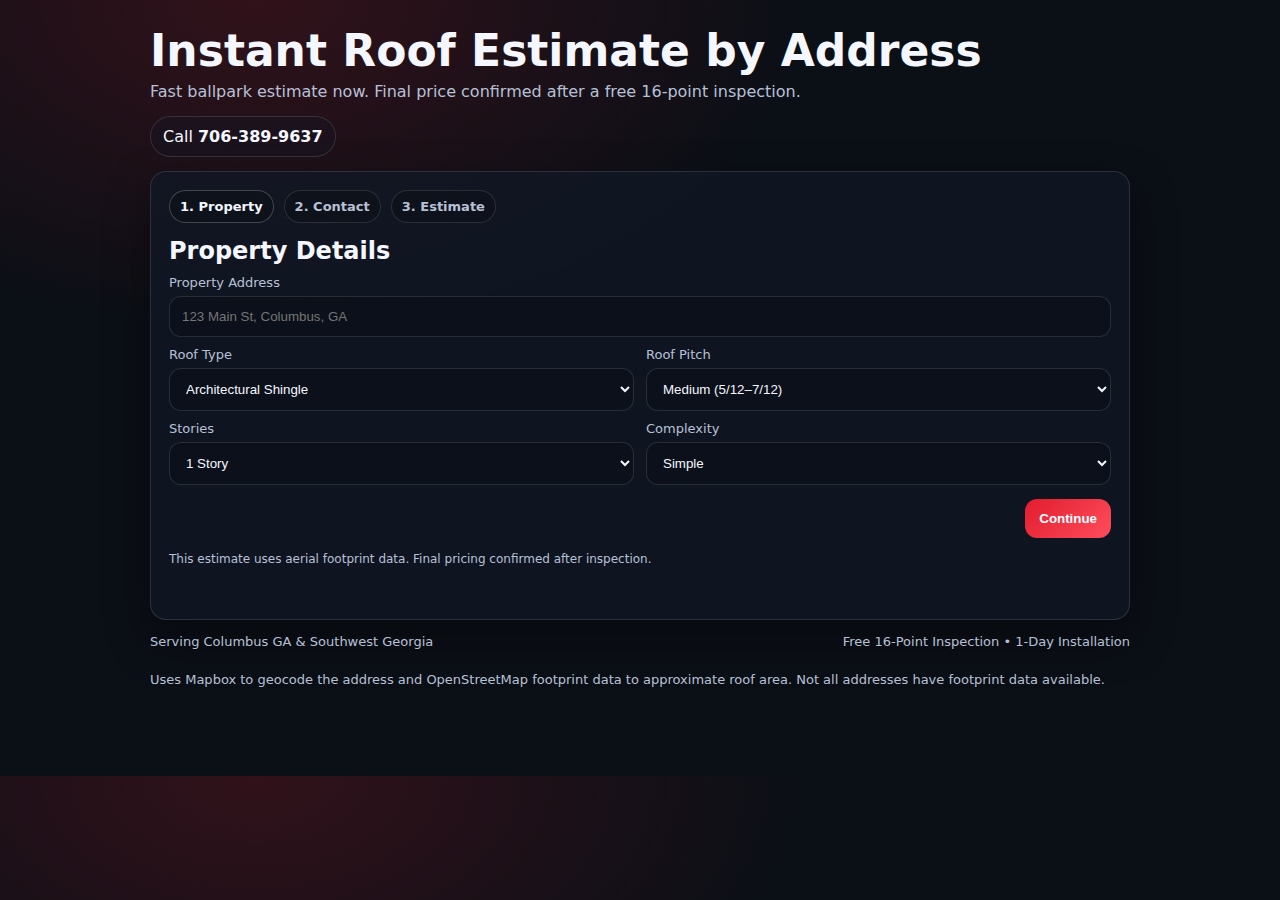
<file: testindex.html>
<!doctype html>
<html lang="en">
<head>
  <meta charset="utf-8" />
  <meta name="viewport" content="width=device-width, initial-scale=1" />
  <title>Instant Roof Estimate</title>
  <link rel="stylesheet" href="teststyle.css" />
</head>
<body>
  <main class="wrap">
    <header class="top">
      <div>
        <h1>Instant Roof Estimate by Address</h1>
        <p class="sub">Fast ballpark estimate now. Final price confirmed after a free 16-point inspection.</p>
      </div>
      <a class="call" href="tel:7063899637">Call <strong>706-389-9637</strong></a>
    </header>

    <section class="card">
      <div class="steps">
        <div class="step active" data-step="1">1. Property</div>
        <div class="step" data-step="2">2. Contact</div>
        <div class="step" data-step="3">3. Estimate</div>
      </div>

      <!-- STEP 1 -->
      <div class="panel" id="step1">
        <h2>Property Details</h2>

        <label class="label" for="address">Property Address</label>
        <input id="address" class="input" placeholder="123 Main St, Columbus, GA" autocomplete="street-address" />

        <div class="grid">
          <div>
            <label class="label" for="material">Roof Type</label>
            <select id="material" class="input">
              <option value="shingle" selected>Architectural Shingle</option>
              <option value="metal">Metal</option>
              <option value="tile">Tile</option>
            </select>
          </div>

          <div>
            <label class="label" for="pitch">Roof Pitch</label>
            <select id="pitch" class="input">
              <option value="low">Low (3/12–4/12)</option>
              <option value="medium" selected>Medium (5/12–7/12)</option>
              <option value="steep">Steep (8/12+)</option>
            </select>
          </div>
        </div>

        <div class="grid">
          <div>
            <label class="label" for="stories">Stories</label>
            <select id="stories" class="input">
              <option value="1" selected>1 Story</option>
              <option value="2">2 Story</option>
              <option value="3">3+ Story</option>
            </select>
          </div>

          <div>
            <label class="label" for="complexity">Complexity</label>
            <select id="complexity" class="input">
              <option value="simple" selected>Simple</option>
              <option value="average">Average</option>
              <option value="complex">Complex</option>
            </select>
          </div>
        </div>

        <div class="row">
          <button class="btn" id="toStep2">Continue</button>
        </div>

        <p class="fine">
          This estimate uses aerial footprint data. Final pricing confirmed after inspection.
        </p>
        <div id="status1" class="status" aria-live="polite"></div>
      </div>

      <!-- STEP 2 -->
      <div class="panel" id="step2" hidden>
      <form id="leadForm" action="https://formspree.io/f/xlgjkkpl" method="POST">
  <h2>Where should we send your estimate?</h2>

  <div class="grid">
    <div>
      <label class="label" for="name">Full Name</label>
      <input id="name" name="name" class="input" placeholder="Your name" autocomplete="name" required />
    </div>
    <div>
      <label class="label" for="phone">Phone Number</label>
      <input id="phone" name="phone" class="input" placeholder="(706) 389-9637" autocomplete="tel" required />
    </div>
  </div>

  <label class="label" for="email">Email</label>
  <input id="email" name="email" class="input" placeholder="you@email.com" autocomplete="email" required />

  <!-- Include the address and selections so they get emailed too -->
  <input type="hidden" id="fs_address" name="address" />
  <input type="hidden" id="fs_material" name="material" />
  <input type="hidden" id="fs_pitch" name="pitch" />
  <input type="hidden" id="fs_stories" name="stories" />
  <input type="hidden" id="fs_complexity" name="complexity" />

  <!-- Hidden fields for estimate result -->
  <input type="hidden" id="fs_area_sqft" name="estimated_roof_sqft" />
  <input type="hidden" id="fs_squares" name="estimated_squares" />
  <input type="hidden" id="fs_low" name="estimated_low" />
  <input type="hidden" id="fs_high" name="estimated_high" />

  <label class="chk">
    <input type="checkbox" id="consent" name="consent" required />
    I agree to be contacted about my estimate and inspection scheduling.
  </label>

  <!-- Optional: subject line in the email -->
  <input type="hidden" name="_subject" value="New Instant Roof Estimate Lead" />

  <div class="row two">
    <button type="button" class="btn ghost" id="backTo1">Back</button>
    <button type="submit" class="btn" id="getEstimate">Get My Instant Estimate</button>
  </div>

  <div id="status2" class="status" aria-live="polite"></div>
  <p class="fine">
    You’ll get a ballpark range now. A final quote is confirmed after your free 16-point inspection.
  </p>
      </form>
      </div>


      <!-- STEP 3 -->
      <div class="panel" id="step3" hidden>
        <h2>Your Estimated Price Range</h2>

        <div class="result">
          <div class="box">
            <div class="k">Approx. Roof Area</div>
            <div class="v"><span id="areaSqft">—</span> sq ft</div>
            <div class="m"><span id="squares">—</span> squares (incl. waste)</div>
          </div>
          <div class="box">
            <div class="k">Estimated Range</div>
            <div class="v big">$<span id="low">—</span> – $<span id="high">—</span></div>
            <div class="m">Final pricing confirmed after inspection</div>
          </div>
        </div>

        <div class="row two">
          <a class="btn" href="tel:7063899637">Call 706-389-9637</a>
          <button class="btn ghost" id="startOver">Start Over</button>
        </div>

        <p class="fine">
          Disclaimer: This is a ballpark estimate based on aerial footprint data and assumptions. Roof pitch, layers,
          decking condition, ventilation, and material selections affect final pricing.
        </p>
      </div>

    </section>

    <footer class="foot">
      <span>Serving Columbus GA & Southwest Georgia</span>
      <span>Free 16-Point Inspection • 1-Day Installation</span>
       <p class="fineprint">
        Uses Mapbox to geocode the address and OpenStreetMap footprint data to approximate roof area.
        Not all addresses have footprint data available.
      </p>
    </footer>
  </main>

  <script src="testjava.js"></script>
</body>
</html>

      
     

      <div id="status" class="status" aria-live="polite"></div>
    </section>

    <section class="card" id="resultCard" hidden>
      <h2>Estimated Price Range</h2>
      <div class="result">
        <div>
          <div class="k">Approx. Roof Area</div>
          <div class="v"><span id="areaSqft">—</span> sq ft (<span id="squares">—</span> squares)</div>
        </div>
        <div>
          <div class="k">Estimated Range</div>
          <div class="v big">$<span id="low">—</span> – $<span id="high">—</span></div>
        </div>
      </div>

      <div class="divider"></div>

      <h3>Next Step: Free 16-Point Inspection</h3>
      <p class="sub">We’ll verify measurements, pitch, layers, decking condition, and ventilation. Then confirm the final quote.</p>

      <div class="ctaRow">
        <a class="btn secondary" href="tel:7063899637">Call 706-389-9637</a>
        <button id="btnRecalc" class="btn">Recalculate</button>
      </div>

      <p class="fineprint">
        Disclaimer: This is a ballpark estimate based on aerial footprint data and assumed pitch/complexity.
        Final pricing may vary.
      </p>
    </section>
  </main>

  <script src="testjava.js"></script>
</body>
</html>
</file>
<file: teststyle.css>
:root{
  --bg:#0b0f16; --card:#101826; --text:#f5f7ff; --muted:#b8c0d6;
  --red:#e11d2e; --border:rgba(255,255,255,.12); --r:16px;
  --shadow: 0 18px 45px rgba(0,0,0,.35);
}
*{box-sizing:border-box}
body{
  margin:0; font-family:system-ui,-apple-system,Segoe UI,Roboto,Arial,sans-serif;
  background: radial-gradient(1000px 600px at 20% 0%, rgba(225,29,46,.18), transparent 55%), var(--bg);
  color:var(--text);
}
.wrap{width:min(980px,calc(100% - 32px)); margin:28px auto 56px;}
.top{display:flex;justify-content:space-between;gap:12px;align-items:flex-start;flex-wrap:wrap;margin-bottom:14px;}
h1{margin:0 0 6px;font-size:clamp(28px,4vw,44px);line-height:1.05}
.sub{margin:0;color:var(--muted);line-height:1.5;max-width:680px}
.call{color:var(--text);text-decoration:none;border:1px solid var(--border);padding:10px 12px;border-radius:999px;background:rgba(16,24,38,.35)}
.card{background:rgba(16,24,38,.75);border:1px solid var(--border);border-radius:var(--r);padding:18px;box-shadow:var(--shadow)}
.steps{display:flex;gap:10px;flex-wrap:wrap;margin-bottom:14px}
.step{padding:8px 10px;border-radius:999px;border:1px solid var(--border);color:var(--muted);font-weight:800;font-size:13px;background:rgba(0,0,0,.18)}
.step.active{color:var(--text);border-color:rgba(255,255,255,.22)}
h2{margin:0 0 10px}
.label{display:block;margin:10px 0 6px;color:var(--muted);font-size:13px}
.input{width:100%;padding:12px;border-radius:12px;border:1px solid var(--border);background:rgba(0,0,0,.20);color:var(--text);outline:none}
.grid{display:grid;grid-template-columns:repeat(2,minmax(0,1fr));gap:12px}
@media(max-width:720px){.grid{grid-template-columns:1fr}}
.row{display:flex;gap:10px;justify-content:flex-end;margin-top:14px;flex-wrap:wrap}
.row.two{justify-content:space-between}
.btn{
  border:0; cursor:pointer; font-weight:900;
  padding:12px 14px; border-radius:12px;
  background:linear-gradient(135deg,var(--red),#ff4d5d); color:#fff;
  text-decoration:none; display:inline-flex; align-items:center; justify-content:center;
}
.btn.ghost{background:rgba(255,255,255,.08);border:1px solid var(--border);color:var(--text)}
.status{margin-top:10px;color:var(--muted);min-height:20px}
.fine{margin-top:12px;color:var(--muted);font-size:12px;line-height:1.55}
.chk{display:flex;gap:10px;align-items:flex-start;color:var(--muted);font-size:13px;margin-top:12px}
.result{display:grid;grid-template-columns:1fr 1fr;gap:12px;margin-top:12px}
@media(max-width:720px){.result{grid-template-columns:1fr}}
.box{border:1px solid var(--border);border-radius:14px;padding:14px;background:rgba(0,0,0,.18)}
.k{color:var(--muted);font-size:12px;margin-bottom:6px}
.v{font-size:18px;font-weight:900}
.v.big{font-size:24px}
.m{color:var(--muted);font-size:12px;margin-top:6px}
.foot{margin-top:14px;display:flex;justify-content:space-between;gap:10px;flex-wrap:wrap;color:var(--muted);font-size:13px}
</file>
